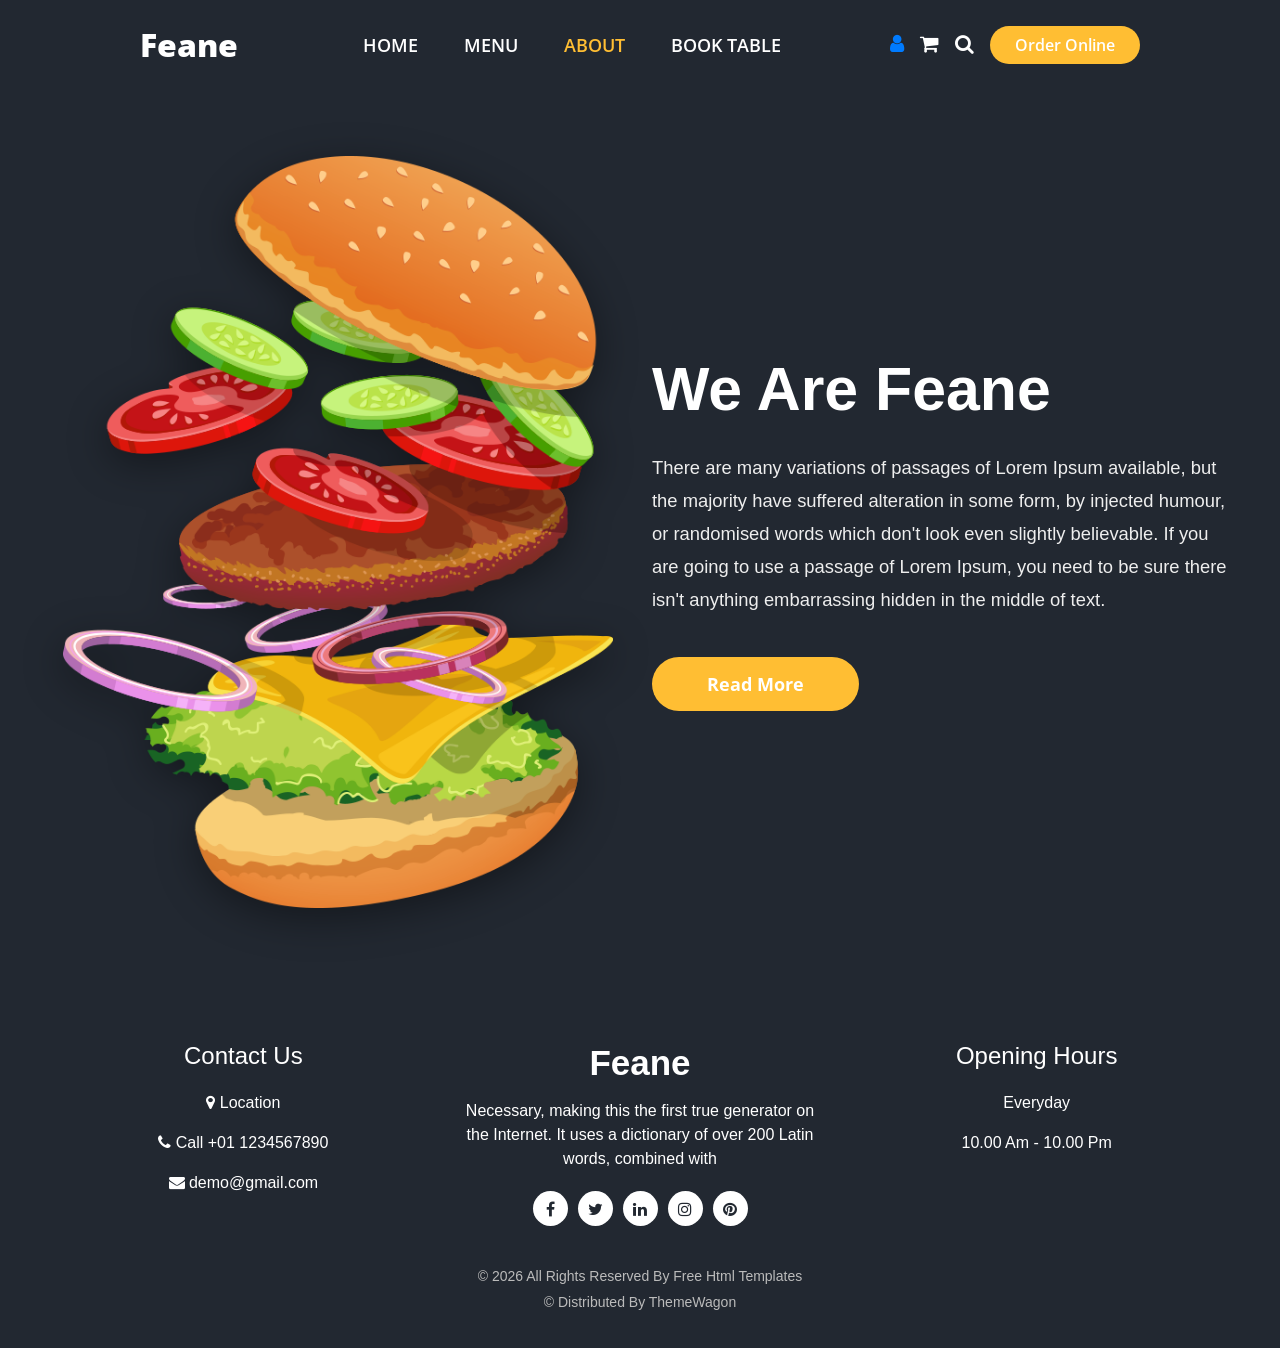
<file: html pages/about.html>
<!DOCTYPE html>
<html lang="ar" dir="ltr">
<head>
    <meta charset="UTF-8">
    <meta name="viewport" content="width=device-width, initial-scale=1.0">
    <title>Feane</title>
    <link href="https://cdn.jsdelivr.net/npm/bootstrap@5.3.0/dist/css/bootstrap.min.css" rel="stylesheet">
    <link rel="stylesheet" href="https://cdnjs.cloudflare.com/ajax/libs/font-awesome/6.0.0/css/all.min.css">
    <link href="https://fonts.googleapis.com/css2?family=Dancing+Script:wght@700&family=Open+Sans:wght@400;600&display=swap" rel="stylesheet">
    <link rel="stylesheet" href="https://cdnjs.cloudflare.com/ajax/libs/font-awesome/4.7.0/css/font-awesome.min.css">
    <link rel="stylesheet" href="../Css/style.css">
</head>
<body>
    <nav class="navbar navbar-expand-lg navbar-dark pt-3">
        <div class="container">
            <a class="navbar-brand Lg" href="#">Feane</a>
            <button class="navbar-toggler" type="button" data-bs-toggle="collapse" data-bs-target="#Nx">
                <span class="navbar-toggler-icon"></span>
            </button>

            <div class="collapse navbar-collapse" id="Nx">
                <ul class="navbar-nav mx-auto">
                    <li class="nav-item"><a class="nav-link" href="../html pages/index.html">HOME</a></li>
                    <li class="nav-item"><a class="nav-link" href="../html pages/menu.html">MENU</a></li>
                    <li class="nav-item"><a class="nav-link active" href="../html pages/about.html">ABOUT</a></li>
                    <li class="nav-item"><a class="nav-link" href="../html pages/booktable.html">BOOK TABLE</a></li>
                </ul>
                <div class="Vv d-flex align-items-center">
                    <a href="#" class="text-white me-3" data-bs-toggle="modal" data-bs-target="#authModal">
                        <i class="fa fa-user"></i>
                    </a>
                    <a href="#" class="text-white me-3"><i class="fa fa-shopping-cart"></i></a>
                    <a href="#" class="text-white me-3" data-bs-toggle="modal" data-bs-target="#searchModal">
                        <i class="fa fa-search"></i>
                    </a>
                    <button class="Bb btn">Order Online</button>
                </div>
            </div>
        </div>
    </nav>

    <section class="about_section">
        <div class="container-fluid px-5"> 
            <div class="row align-items-center" style="min-height: 100vh;"> 
                <div class="col-md-6 text-center">
                    <div class="img-box">
                        <img src="../images/about-img (1).png" alt="About Burger" class="about-img">
                    </div>
                </div>
                <div class="col-md-6">
                    <div class="detail-box">
                        <h2 class="main-title">We Are Feane</h2>
                        <p class="description-text">
                            There are many variations of passages of Lorem Ipsum available, but the majority have suffered alteration in some form, by injected humour, or randomised words which don't look even slightly believable. If you are going to use a passage of Lorem Ipsum, you need to be sure there isn't anything embarrassing hidden in the middle of text.
                        </p>
                        <a href="" class="read-more-btn">Read More</a>
                    </div>
                </div>
            </div>
        </div>
    </section>

    <footer class="footer_section">
        <div class="footer_container">
            <div class="footer_row">
                <div class="footer_col">
                    <h4>Contact Us</h4>
                    <div class="contact_info">
                        <p><i class="fa fa-map-marker"></i> Location</p>
                        <p><i class="fa fa-phone"></i> Call +01 1234567890</p>
                        <p><i class="fa fa-envelope"></i> demo@gmail.com</p>
                    </div>
                </div>

                <div class="footer_col">
                    <h2 class="footer_logo">Feane</h2>
                    <p>Necessary, making this the first true generator on the Internet. It uses a dictionary of over 200 Latin words, combined with</p>
                    <div class="social_icons">
                        <a href="#"><i class="fa fa-facebook"></i></a>
                        <a href="#"><i class="fa fa-twitter"></i></a>
                        <a href="#"><i class="fa fa-linkedin"></i></a>
                        <a href="#"><i class="fa fa-instagram"></i></a>
                        <a href="#"><i class="fa fa-pinterest"></i></a>
                    </div>
                </div>

                <div class="footer_col">
                    <h4>Opening Hours</h4>
                    <p>Everyday</p>
                    <p>10.00 Am - 10.00 Pm</p>
                </div>
            </div>

            <div class="footer_bottom_text">
                <p>&copy; 2026 All Rights Reserved By Free Html Templates</p>
                <p>&copy; Distributed By ThemeWagon</p>
            </div>
        </div>
    </footer>

    <div class="modal fade" id="authModal" tabindex="-1" aria-hidden="true">
        <div class="modal-dialog modal-dialog-centered">
            <div class="modal-content custom-modal-style">
                <button type="button" class="btn-close ms-auto p-3" data-bs-dismiss="modal" aria-label="Close"></button>
                <div class="modal-body">
                    <div class="auth-toggle-buttons">
                        <button id="loginTab" class="toggle-btn active">Login</button>
                        <button id="registerTab" class="toggle-btn">Register</button>
                    </div>
                    <div id="loginSection">
                        <div class="input-group-custom">
                            <input type="email" placeholder="Email address">
                            <input type="password" placeholder="Password">
                        </div>
                        <button class="main-auth-btn">Login</button>
                    </div>
                    <div id="registerSection" style="display: none;">
                        <div class="input-group-custom">
                            <input type="text" placeholder="Full name">
                            <input type="email" placeholder="Email address">
                            <input type="password" placeholder="Password">
                            <input type="password" placeholder="Confirm password">
                        </div>
                        <button class="main-auth-btn">Create account</button>
                    </div>
                </div>
            </div>
        </div>
    </div>

    <div class="modal fade" id="searchModal" tabindex="-1" aria-hidden="true">
        <div class="modal-dialog modal-dialog-centered">
            <div class="modal-content search-modal-custom">
                <div class="modal-header border-0">
                    <h5 class="modal-title fw-bold">Search</h5>
                    <button type="button" class="btn-close" data-bs-dismiss="modal" aria-label="Close"></button>
                </div>
                <div class="modal-body">
                    <div class="input-group mb-3">
                        <input type="text" class="form-control search-input-style" placeholder="...ابحث هنا">
                    </div>
                </div>
            </div>
        </div>
    </div>

    <script src="https://code.jquery.com/jquery-3.6.0.min.js"></script>
    <script src="https://cdn.jsdelivr.net/npm/bootstrap@5.3.0/dist/js/bootstrap.bundle.min.js"></script>
    <script src="../java.js"></script>
</body>
</html>
</file>
<file: Css/style.css>
body {
    
    font-family: 'Open Sans', sans-serif;
    margin: 0;
    background-color: #222831;
}

.custom_container {
    margin: 0 auto;
    padding: 0 15px;
}

.hero_area {
    background-image: url('../images/hero-bg.jpg');
    background-size: cover;
    background-position: center;
    min-height: 100vh;
    position: relative;
}


.header_section {
    padding: 15px 0;
}

.custom_nav {
    display: flex;
    justify-content: space-between;
    align-items: center;
}

.navbar_brand {
    font-size: 32px;
    font-weight: bold;
    color: #ffffff;
    text-decoration: none;
    font-family: 'Open Sans', sans-serif;
}

.nav_links {
    display: flex;
    list-style: none;
    margin: 0;
    padding: 0;
}

.nav_links li a {
    color: #ffffff;
    text-decoration: none;
    margin: 0 20px;
    font-size: 16px;
    font-weight: 600;
    text-transform: uppercase;
    transition: 0.3s;
}

.nav_links li a.active, .nav_links li a:hover {
    color: #ffbe33;
}

.user_option {
    display: flex;
    align-items: center;
    gap: 20px;
}

.user_option a {
    color: #ffffff;
    font-size: 18px;
    text-decoration: none;
}


.user_option .fa-user {
    color: #007bff; 
}

.order_online_btn {
    background-color: #ffbe33;
    color: #ffffff;
    padding: 10px 30px;
    border-radius: 30px;
    border: none;
    font-weight: 600;
    cursor: pointer;
}


.slider_section {
    padding: 120px 0;
    color: #ffffff;
}

.detail_box {
    width: 600px; 
}

.detail_box h1 {
    font-size: 56px;
    font-weight: bold;
    margin-bottom: 25px;
}

.detail_box p {
    font-size: 16px;
    line-height: 1.6;
    margin-bottom: 40px;
}

.btn_order_now {
    display: inline-block;
    background-color: #ffbe33;
    color: #ffffff;
    padding: 12px 45px;
    border-radius: 35px;
    text-decoration: none;
    font-weight: 600;
    transition: 0.3s;
}


.custom_carousel_indicators {
    display: flex;
    gap: 10px;
    margin-top: 50px;
}

.dot {
    width: 12px;
    height: 12px;
    background-color: #ffffff;
    border-radius: 50%;
    display: block;
}

.dot.active {
    background-color: #ffbe33;
}



.Az {
    background-image: url('../images/hero-bg.jpg');
    background-size: cover;
    background-position: center;
    min-height: 100vh;
}
.container {
   
    max-width: 80% !important; 
    width: 80% !important;
}

.Lg {
 
    font-family: 'Open Sans', sans-serif !important;
    font-size: 32px;
    font-weight: 800;
    color: #fff !important;
}

.nav-link {
    font-family: 'Open Sans', sans-serif;
    color: #fff !important;
    margin: 0 15px;     
    font-weight: 600;   
    font-size: 18px;     
    text-transform: uppercase; 
    transition: 0.3s;
}

.Vv a i {
    font-size: 20px;    
}
.nav-link.active {
    color: #ffbe33 !important;
}

.Bb {
    background-color: #ffbe33;
    color: #fff;
    border-radius: 30px;
    padding: 7px 25px;
    font-weight: 600;
    border: none;
    transition: 0.3s;
}

.Vv a .fa-user {
    color: #007bff !important; 
    transition: 0.3s;
}

.Vv a:hover .fa-user {
    color: #0056b3 !important;
}

.Bb:hover {
    background-color: #e69c00;
}


.Rw {
    min-height: 85vh;
}


.Kk {
    color: #fff;
}

.Kk h1 {
    font-family: 'Open Sans', sans-serif !important;
    font-size: 3.4rem;
    margin-bottom: 15px;
    font-weight: 700;
}

.Kk p {
    font-family: 'Open Sans', sans-serif;
    font-weight: 400;
    font-size: 20px;
    margin-bottom: 30px;
    line-height: 1.6;
    max-width: 650px;
}

.Zn {
    background-color: #ffbe33;
    border: none;
    color: #fff;
    border-radius: 30px;
    padding: 12px 45px;
    font-weight: 600;
    margin-bottom: 15px !important; 
    display: inline-block;
    text-decoration: none;
    transition: 0.3s;
}


.Dt {
    
    position: absolute;
    bottom: 15% !important; 
    left: 0 !important;
    margin-left: 0 !important;
    justify-content: flex-start !important; 
    width: auto;
    padding-left: 15px; 
}

.Dt button {
    width: 12px !important;
    height: 12px !important;
    border-radius: 50% !important;
    background-color: #fff !important;
    opacity: 1 !important;
    border: none !important;
    margin-right: 10px !important;
    transition: 0.3s;
}

.Dt button.active {
    background-color: #ffbe33 !important; 
}


.Zn {
    margin-bottom: 0 !important;
}

.Of_s {
    padding:90px 0;
    background-color: #ffffff;
}

.Of_b h5 {

    font-family: 'Open Sans', sans-serif;
    font-size: 26px;
    font-weight: 600;
}
.Mn_s h2 {
    font-family: 'Open Sans', sans-serif !important;
    font-size: 42px;
    font-weight: 700;
    text-align: center;
    margin-bottom: 30px;
    color: #222831;
}

.Ab_s h2 {

    font-family: 'Open Sans', sans-serif !important;
    font-size: 45px;
    font-weight: 700;
    margin-bottom: 20px;
}


.Of_s {
    padding: 80px 0;
    background-color: #fff;
}


.Of_b {
    background-color: #222831;
    color: #fff;
    border-radius: 5px;
    padding: 30px 5px;
    display: flex;
    align-items: center;
    margin-bottom: 30px;
}

.Of_b .Im_c {
    width: 160px;
    height: 160px;
    border-radius: 100%;
    border: 5px solid #ffbe33; 
    overflow: hidden;
    margin-right: 20px;
    flex-shrink: 0;
}

.Of_b .Im_c img {
    width: 100%;
    height: 100%;
    object-fit: cover;
    transition: 0.3s;
}


.Of_b:hover .Im_c img {
    transform: scale(1.1);
}


.Of_b h5 {
    font-family: 'Open Sans', sans-serif;
    font-size: 22px;
    margin-bottom: 5px;
}

.Of_b h2 {
    font-size: 40px;
    font-weight: 700;
    margin-bottom: 15px;
}

.Of_b h2 span {
    font-size: 24px;
    font-weight: 400;
}


.Of_b .Zn {
    padding: 8px 30px;
    font-size: 15px;
    margin-bottom: 0 !important; 
}

.Mn_s {
    background-color: #ffffff;
}

.filters_menu li {
    padding: 7px 25px;
    cursor: pointer;
    border-radius: 25px;
    margin: 0 5px;
    transition: 0.3s;
}

.filters_menu li.active {
    background-color: #222831;
    color: #fff;
}

.Fd_b {
    background-color: #222831;
    color: #ffffff;
    border-radius: 15px;
    overflow: hidden;
    margin-bottom: 20px;
}


.Fd_b .Im_c {
    background-color: #f1f2f3;
    padding: 40px 20px; 
    display: flex;
    justify-content: center;
    border-bottom-left-radius: 45px;
}

.Fd_b .Im_c img {
    height: 160px;
    object-fit: contain;
    transition: transform 0.4s ease; 
}

.Fd_b:hover .Im_c img {
    transform: scale(1.15); 
}

.Fd_b .Tx_c {
    padding: 25px; 
}

.Pr_c {
    display: flex;
    justify-content: space-between;
    align-items: center;
    margin-top: 15px;
}

.Pr_c a {
    width: 45px;
    height: 45px;
    background-color: #ffbe33;
    color: #fff;
    border-radius: 50%;
    display: flex;
    justify-content: center;
    align-items: center;
}


.about_section {
  background-color: #222831; 
  color: #ffffff;
  width: 100%;
  overflow: hidden;
}

.main-title {
  font-family: 'Segoe UI', Roboto, Helvetica, Arial, sans-serif; 
  font-weight: 800; 
  font-size: 3.8rem;
  margin-bottom: 25px;
  text-transform: capitalize;
}


.description-text {
  font-family: 'Segoe UI', Tahoma, sans-serif;
  font-size: 1.15rem;
  line-height: 1.8;
  max-width: 580px;
  color: #eeeeee;
  margin-bottom: 40px;
}


.about-img {
  width: 100%;
  max-width: 550px; 
  height: auto;
  filter: drop-shadow(0 10px 20px rgba(0,0,0,0.4));
}

.read-more-btn {
  display: inline-block;
  padding: 14px 55px;
  background-color: #ffbe33; 
  color: #ffffff;
  border-radius: 35px;
  text-decoration: none;
  font-weight: bold;
  font-size: 1.1rem;
  transition: all 0.3s ease-in-out;
}

.read-more-btn:hover {
  background-color: #e69c00;
  box-shadow: 0 5px 15px rgba(255, 190, 51, 0.3);
  transform: translateY(-2px);
}


.booking-section {
    padding: 90px 0;
    background-color: #ffffff;
}

.booking-container {
    max-width: 1140px; 
    margin: 0 auto;
    padding: 0 15px;
}

.section-title {
    font-size: 40px;
    font-weight: bold;
    margin-bottom: 30px;
   
}

.booking-wrapper {
    display: flex; 
    gap: 45px; 
    align-items: stretch; 
}

.form-column {
    flex: 1; 
}

.map-column {
    flex: 1; 
    min-height: 400px;
    border-radius: 15px; 
    overflow: hidden; 
    box-shadow: 0 0 20px rgba(0,0,0,0.1);
}


.large-input {
    width: 100%;
    height: 50px;
    margin-bottom: 25px;
    padding: 10px 20px;
    border: 1px solid #bbbbbb;
    border-radius: 5px;
    outline: none;
    font-size: 16px;
}

.large-input:focus {
    border-color: #ffbe33;
}

.yellow-btn {
    background-color: #ffbe33;
    color: white;
    padding: 12px 50px;
    border: none;
    border-radius: 30px;
    font-weight: 600;
    cursor: pointer;
    text-transform: uppercase;
    transition: 0.3s;
}

.yellow-btn:hover {
    background-color: #e69c00;
}
.testimonial-section {
    padding: 80px 0;
    background-color: #ffffffef; 
    text-align: center;
}

.testimonial-container {
    max-width: 1100px;
    margin: 0 auto;
}

.testimonial-title {
    font-size: 2.2rem;
    font-weight: bold;
    margin-bottom: 50px;
    color: #0c0c0c; 
}

.testimonial-grid {
    display: flex;
    gap: 30px;
    justify-content: center;
}


.testimonial-card {
    background: #ffffff;
    flex: 1;
    padding: 20px;
    border-radius: 15px;

    box-shadow: 0 5px 25px rgba(0, 0, 0, 0.08); 
    border: 1px solid #f1f1f1;
}

.client-img-box {
    width: 110px;
    height: 110px;
    margin: 0 auto 20px;
    border-radius: 50%;
    overflow: hidden;
    border: 4px solid #ffbe33; 
}

.client-img-box img {
    width: 100%;
    height: 100%;
    object-fit: cover;
}

.testimonial-text p {
    color: #555;
    line-height: 1.6;
    margin-bottom: 15px;
}

.client-name {
    font-size: 1.2rem;
    font-weight: bold;
    color: #222;
}

.testimonial-card {
    background: #ffffff;
    padding: 35px;
    border-radius: 15px;
    box-shadow: 0 5px 25px rgba(0, 0, 0, 0.08); 
    border: 1px solid #f1f1f1;
    transition: all 0.3s ease-in-out; 
}


.testimonial-card:hover {
    transform: translateY(-15px); 
    box-shadow: 0 15px 35px rgba(0, 0, 0, 0.15); 
 
}

.footer_section {
    background-color: #222831; 
    color: #ffffff;
    padding: 60px 0 30px 0;
    font-family: sans-serif;
}

.footer_container {
    max-width: 1200px;
    margin: 0 auto;
    padding: 0 20px;
}

.footer_row {
    display: flex;
    justify-content: space-between;
    text-align: center;
    flex-wrap: wrap;
    gap: 30px;
}

.footer_col {
    flex: 1;
    min-width: 250px;
}

.footer_col h4 {
    font-size: 24px;
    margin-bottom: 20px;
}

.footer_logo {
    font-size: 35px;
    font-weight: bold;
    margin-bottom: 15px;
}


.social_icons {
    display: flex;
    justify-content: center;
    gap: 10px;
    margin-top: 20px;
}

.social_icons a {
    width: 35px;
    height: 35px;
    background-color: #ffffff;
    color: #222831;
    border-radius: 50%;
    display: flex;
    align-items: center;
    justify-content: center;
    text-decoration: none;
}

.social_icons a:hover {
    background-color: #ffbe33;
    color: #ffffff;
}

.footer_bottom_text {
    margin-top: 40px;
    text-align: center;
    border: none; 
}

.footer_bottom_text p {
    font-size: 14px;
    margin: 5px 0;
    color: #bbbbbb;
}


.custom-modal-style {
    border-radius: 20px !important;
    border: none !important;
    padding: 20px;
    box-shadow: 0 10px 30px rgba(0,0,0,0.2);
}


.auth-toggle-buttons {
    display: flex;
    justify-content: center;
    background: #f8f9fa;
    width: fit-content;
    margin: 0 auto 30px;
    border-radius: 50px;
    padding: 5px;
}


.toggle-btn {
    border: none;
    background: transparent;
    padding: 8px 30px;
    border-radius: 50px;
    font-weight: 600;
    transition: 0.3s;
    color: #666;
}

.toggle-btn.active {
    background-color: #ffbe33;
    color: white;
}


.input-group-custom input {
    width: 100%;
    padding: 12px 20px;
    margin-bottom: 15px;
    border: 1px solid #eee;
    border-radius: 10px;
    background: #fff;
    outline: none;
}

.input-group-custom input:focus {
    border-color: #ffbe33;
}


.main-auth-btn {
    width: 100%;
    background-color: #ffbe33;
    color: white;
    border: none;
    padding: 14px;
    border-radius: 12px;
    font-weight: bold;
    font-size: 16px;
    margin-top: 10px;
    transition: 0.3s;
}

.main-auth-btn:hover {
    background-color: #e69c00;
}
.user_link {
    margin-right: 20px; 
}


.search-modal-custom {
    border-radius: 10px !important;
    border: none !important;
    padding: 10px;
}


.search-input-style {
    border: 1px solid #ced4da !important;
    border-radius: 5px !important;
    padding: 12px;
    text-align: right;
    font-size: 16px;
}


.search-input-style:focus {
    box-shadow: none;
    border-color: #ffbe33 !important; 
}
</file>
